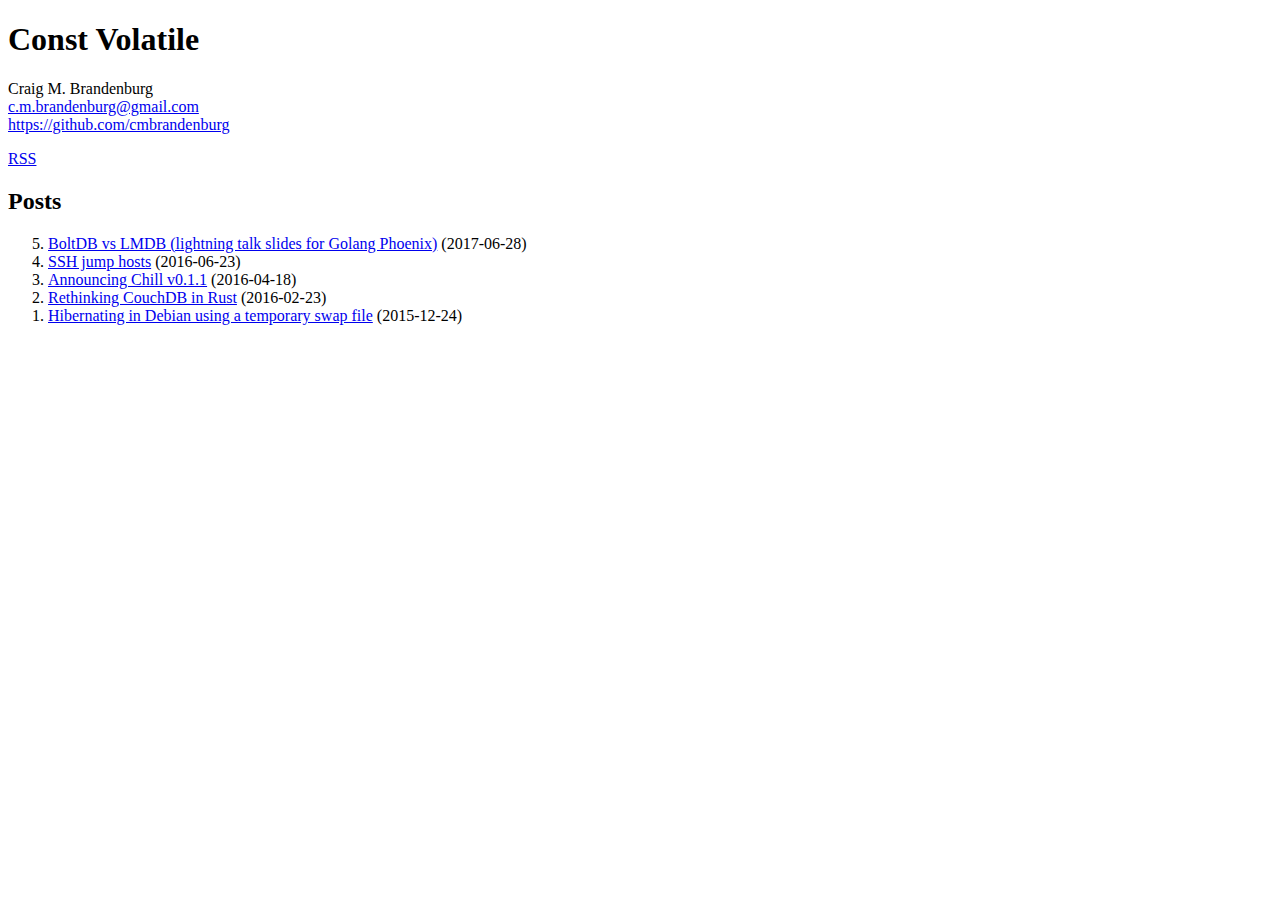
<file: index.html>
<!DOCTYPE html>
<html>
 <head>
	<meta name="generator" content="Hugo 0.24.1" />
  <title>Const Volatile</title>
 </head>
 <body>

  <h1>Const Volatile</h1>


Craig M. Brandenburg<br>
<a href="mailto:c.m.brandenburg@gmail.com">c.m.brandenburg@gmail.com</a><br>
<a href="https://github.com/cmbrandenburg">https://github.com/cmbrandenburg</a><br>

<p><a href="https://cmbrandenburg.github.io/index.xml">RSS</a></p>

<h2>Posts</h2>

<ol reversed>
 
 <li><a href="https://cmbrandenburg.github.io/presentation/2017-06-28-boltdb_vs_lmdb_lightning_talk/">BoltDB vs LMDB (lightning talk slides for Golang Phoenix)</a> (2017-06-28)</li>
 
 <li><a href="https://cmbrandenburg.github.io/post/2016-06-23-ssh_jump_hosts/">SSH jump hosts</a> (2016-06-23)</li>
 
 <li><a href="https://cmbrandenburg.github.io/post/2016-04-18-chill_v0.1.1/">Announcing Chill v0.1.1</a> (2016-04-18)</li>
 
 <li><a href="https://cmbrandenburg.github.io/post/2016-02-23-rethinking_couchdb_in_rust/">Rethinking CouchDB in Rust</a> (2016-02-23)</li>
 
 <li><a href="https://cmbrandenburg.github.io/post/2015-12-24-hibernating_in_debian_using_a_temporary_swap_file/">Hibernating in Debian using a temporary swap file</a> (2015-12-24)</li>
 
</ol>

 </body>
</html>
</file>
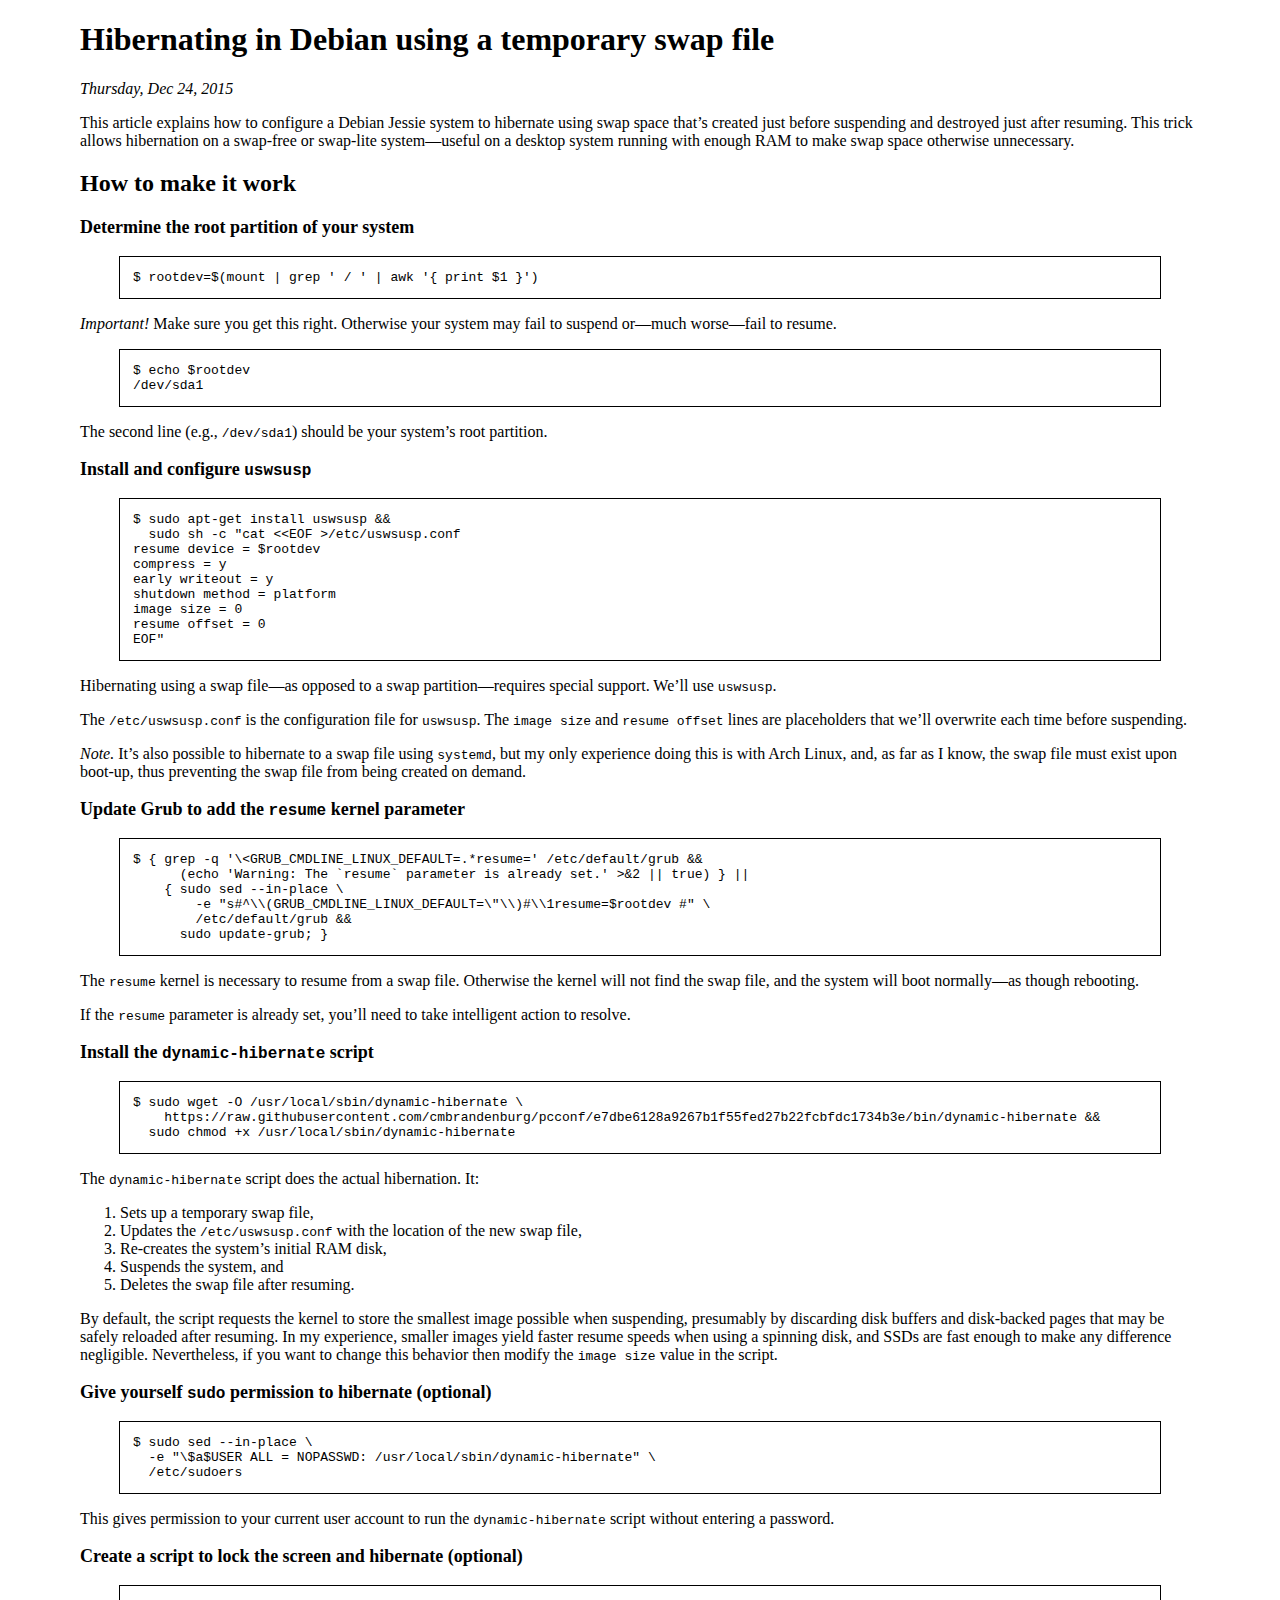
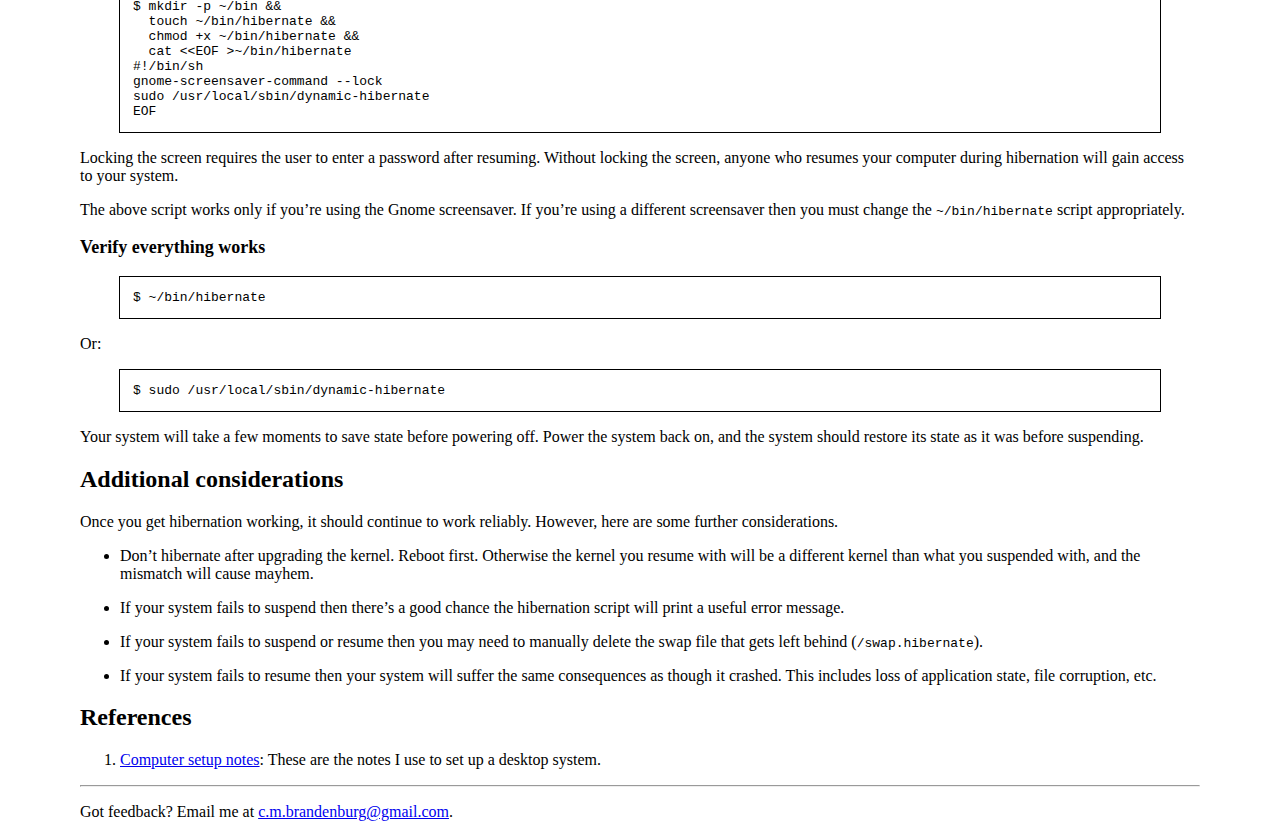
<file: post/2015-12-24-hibernating_in_debian_using_a_temporary_swap_file/index.html>
<!DOCTYPE html>
<html>
 <head>
  <title>Hibernating in Debian using a temporary swap file</title>
  <link rel="stylesheet" type="text/css" href="https://cmbrandenburg.github.io/css/simplicitism.css" />
 </head>
 <body>
  <h1>Hibernating in Debian using a temporary swap file</h1>

  <em>Thursday, Dec 24, 2015</em>

  

<p>This article explains how to configure a Debian Jessie system to
hibernate using swap space that&rsquo;s created just before suspending and
destroyed just after resuming. This trick allows hibernation on a
swap-free or swap-lite system—useful on a desktop system running with
enough RAM to make swap space otherwise unnecessary.</p>

<h2 id="how-to-make-it-work">How to make it work</h2>

<h3 id="determine-the-root-partition-of-your-system">Determine the root partition of your system</h3>

<pre><code>$ rootdev=$(mount | grep ' / ' | awk '{ print $1 }')
</code></pre>

<p><em>Important!</em> Make sure you get this right. Otherwise your system may
fail to suspend or—much worse—fail to resume.</p>

<pre><code>$ echo $rootdev
/dev/sda1
</code></pre>

<p>The second line (e.g., <code>/dev/sda1</code>) should be your system&rsquo;s root
partition.</p>

<h3 id="install-and-configure-uswsusp">Install and configure <code>uswsusp</code></h3>

<pre><code>$ sudo apt-get install uswsusp &amp;&amp;
  sudo sh -c &quot;cat &lt;&lt;EOF &gt;/etc/uswsusp.conf
resume device = $rootdev
compress = y
early writeout = y
shutdown method = platform
image size = 0
resume offset = 0
EOF&quot;
</code></pre>

<p>Hibernating using a swap file—as opposed to a swap partition—requires
special support. We&rsquo;ll use <code>uswsusp</code>.</p>

<p>The <code>/etc/uswsusp.conf</code> is the configuration file for <code>uswsusp</code>. The
<code>image size</code> and <code>resume offset</code> lines are placeholders that we&rsquo;ll
overwrite each time before suspending.</p>

<p><em>Note.</em> It&rsquo;s also possible to hibernate to a swap file using <code>systemd</code>,
but my only experience doing this is with Arch Linux, and, as far as I
know, the swap file must exist upon boot-up, thus preventing the swap
file from being created on demand.</p>

<h3 id="update-grub-to-add-the-resume-kernel-parameter">Update Grub to add the <code>resume</code> kernel parameter</h3>

<pre><code>$ { grep -q '\&lt;GRUB_CMDLINE_LINUX_DEFAULT=.*resume=' /etc/default/grub &amp;&amp;
      (echo 'Warning: The `resume` parameter is already set.' &gt;&amp;2 || true) } ||
    { sudo sed --in-place \
        -e &quot;s#^\\(GRUB_CMDLINE_LINUX_DEFAULT=\&quot;\\)#\\1resume=$rootdev #&quot; \
        /etc/default/grub &amp;&amp;
      sudo update-grub; }
</code></pre>

<p>The <code>resume</code> kernel is necessary to resume from a swap file.
Otherwise the kernel will not find the swap file, and the system will
boot normally—as though rebooting.</p>

<p>If the <code>resume</code> parameter is already set, you&rsquo;ll need to take
intelligent action to resolve.</p>

<h3 id="install-the-dynamic-hibernate-script">Install the <code>dynamic-hibernate</code> script</h3>

<pre><code>$ sudo wget -O /usr/local/sbin/dynamic-hibernate \
    https://raw.githubusercontent.com/cmbrandenburg/pcconf/e7dbe6128a9267b1f55fed27b22fcbfdc1734b3e/bin/dynamic-hibernate &amp;&amp;
  sudo chmod +x /usr/local/sbin/dynamic-hibernate
</code></pre>

<p>The <code>dynamic-hibernate</code> script does the actual hibernation. It:</p>

<ol>
<li>Sets up a temporary swap file,</li>
<li>Updates the <code>/etc/uswsusp.conf</code> with the location of the new swap
file,</li>
<li>Re-creates the system&rsquo;s initial RAM disk,</li>
<li>Suspends the system, and</li>
<li>Deletes the swap file after resuming.</li>
</ol>

<p>By default, the script requests the kernel to store the smallest image
possible when suspending, presumably by discarding disk buffers and
disk-backed pages that may be safely reloaded after resuming. In my
experience, smaller images yield faster resume speeds when using a
spinning disk, and SSDs are fast enough to make any difference
negligible. Nevertheless, if you want to change this behavior then
modify the <code>image size</code> value in the script.</p>

<h3 id="give-yourself-sudo-permission-to-hibernate-optional">Give yourself <code>sudo</code> permission to hibernate (optional)</h3>

<pre><code>$ sudo sed --in-place \
  -e &quot;\$a$USER ALL = NOPASSWD: /usr/local/sbin/dynamic-hibernate&quot; \
  /etc/sudoers
</code></pre>

<p>This gives permission to your current user account to run the
<code>dynamic-hibernate</code> script without entering a password.</p>

<h3 id="create-a-script-to-lock-the-screen-and-hibernate-optional">Create a script to lock the screen and hibernate (optional)</h3>

<pre><code>$ mkdir -p ~/bin &amp;&amp;
  touch ~/bin/hibernate &amp;&amp;
  chmod +x ~/bin/hibernate &amp;&amp;
  cat &lt;&lt;EOF &gt;~/bin/hibernate
#!/bin/sh
gnome-screensaver-command --lock
sudo /usr/local/sbin/dynamic-hibernate
EOF
</code></pre>

<p>Locking the screen requires the user to enter a password after resuming.
Without locking the screen, anyone who resumes your computer during
hibernation will gain access to your system.</p>

<p>The above script works only if you&rsquo;re using the Gnome screensaver. If
you&rsquo;re using a different screensaver then you must change the
<code>~/bin/hibernate</code> script appropriately.</p>

<h3 id="verify-everything-works">Verify everything works</h3>

<pre><code>$ ~/bin/hibernate
</code></pre>

<p>Or:</p>

<pre><code>$ sudo /usr/local/sbin/dynamic-hibernate
</code></pre>

<p>Your system will take a few moments to save state before powering off.
Power the system back on, and the system should restore its state as it
was before suspending.</p>

<h2 id="additional-considerations">Additional considerations</h2>

<p>Once you get hibernation working, it should continue to work reliably.
However, here are some further considerations.</p>

<ul>
<li><p>Don&rsquo;t hibernate after upgrading the kernel. Reboot first. Otherwise
the kernel you resume with will be a different kernel than what you
suspended with, and the mismatch will cause mayhem.</p></li>

<li><p>If your system fails to suspend then there&rsquo;s a good chance the
hibernation script will print a useful error message.</p></li>

<li><p>If your system fails to suspend or resume then you may need to
manually delete the swap file that gets left behind
(<code>/swap.hibernate</code>).</p></li>

<li><p>If your system fails to resume then your system will suffer the same
consequences as though it crashed. This includes loss of application
state, file corruption, etc.</p></li>
</ul>

<h2 id="references">References</h2>

<ol>
<li><a href="https://github.com/cmbrandenburg/computer-setup/blob/7fac2b15d98d3c69bb35b155e05336d700f844da/README.md#hibernation">Computer setup notes</a>:
These are the notes I use to set up a desktop system.</li>
</ol>


  <hr>
  <p>Got feedback? Email me at <a
   href="emailto:c.m.brandenburg@gmail.com">c.m.brandenburg@gmail.com</a>.</p>
 </body>
</html>
</file>
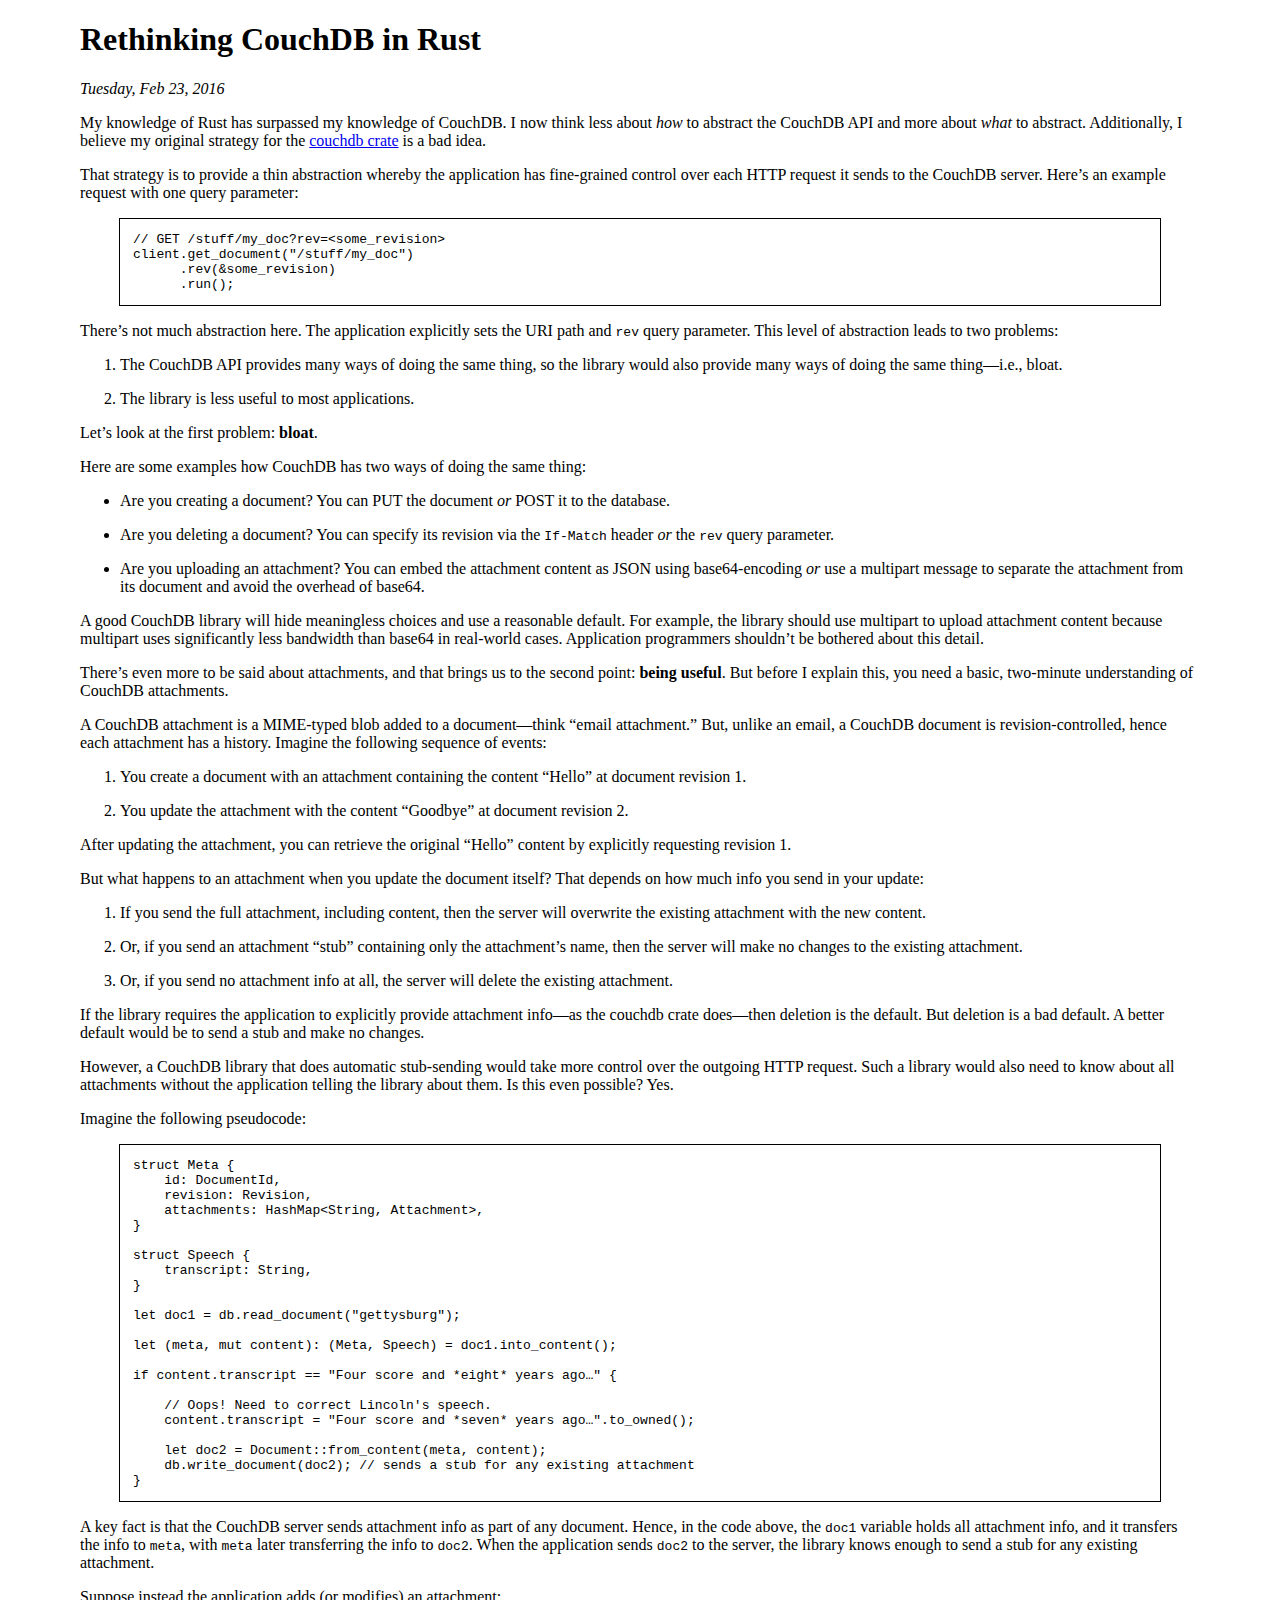
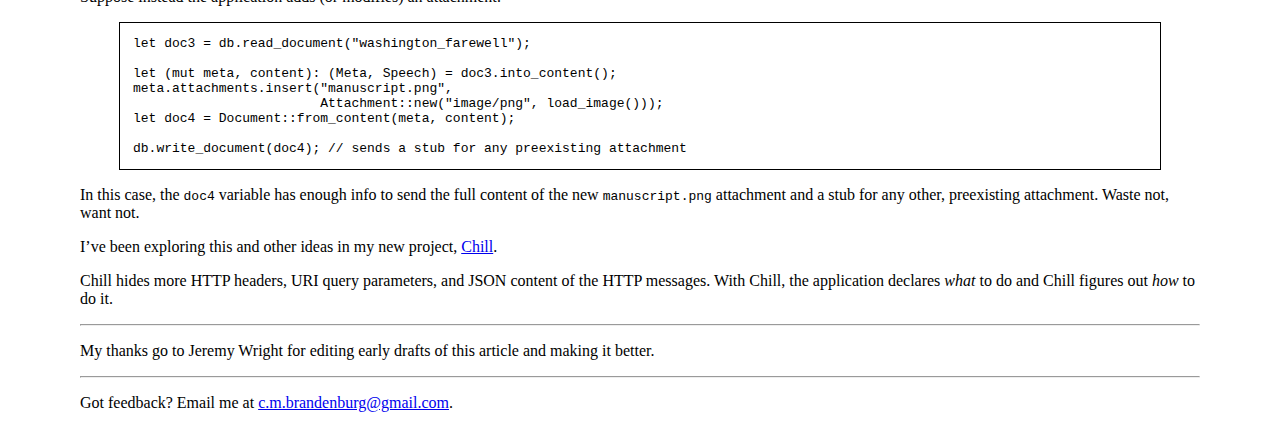
<file: post/2016-02-23-rethinking_couchdb_in_rust/index.html>
<!DOCTYPE html>
<html>
 <head>
  <title>Rethinking CouchDB in Rust</title>
  <link rel="stylesheet" type="text/css" href="https://cmbrandenburg.github.io/css/simplicitism.css" />
 </head>
 <body>
  <h1>Rethinking CouchDB in Rust</h1>

  <em>Tuesday, Feb 23, 2016</em>

  <p>My knowledge of Rust has surpassed my knowledge of CouchDB. I now think
less about <em>how</em> to abstract the CouchDB API and more about <em>what</em> to
abstract. Additionally, I believe my original strategy for the <a href="https://github.com/couchdb-rs/couchdb">couchdb
crate</a> is a bad idea.</p>

<p>That strategy is to provide a thin abstraction whereby the application
has fine-grained control over each HTTP request it sends to the CouchDB
server. Here&rsquo;s an example request with one query parameter:</p>

<pre><code class="language-rust">// GET /stuff/my_doc?rev=&lt;some_revision&gt;
client.get_document(&quot;/stuff/my_doc&quot;)
      .rev(&amp;some_revision)
      .run();
</code></pre>

<p>There&rsquo;s not much abstraction here. The application explicitly sets the
URI path and <code>rev</code> query parameter. This level of abstraction leads to
two problems:</p>

<ol>
<li><p>The CouchDB API provides many ways of doing the same thing, so the
library would also provide many ways of doing the same thing—i.e.,
bloat.</p></li>

<li><p>The library is less useful to most applications.</p></li>
</ol>

<p>Let&rsquo;s look at the first problem: <strong>bloat</strong>.</p>

<p>Here are some examples how CouchDB has two ways of doing the same thing:</p>

<ul>
<li><p>Are you creating a document? You can PUT the document <em>or</em> POST it to
the database.</p></li>

<li><p>Are you deleting a document? You can specify its revision via the
<code>If-Match</code> header <em>or</em> the <code>rev</code> query parameter.</p></li>

<li><p>Are you uploading an attachment? You can embed the attachment content
as JSON using base64-encoding <em>or</em> use a multipart message to separate
the attachment from its document and avoid the overhead of base64.</p></li>
</ul>

<p>A good CouchDB library will hide meaningless choices and use a
reasonable default. For example, the library should use multipart to
upload attachment content because multipart uses significantly less
bandwidth than base64 in real-world cases. Application programmers
shouldn&rsquo;t be bothered about this detail.</p>

<p>There&rsquo;s even more to be said about attachments, and that brings us to
the second point: <strong>being useful</strong>. But before I explain this, you need
a basic, two-minute understanding of CouchDB attachments.</p>

<p>A CouchDB attachment is a MIME-typed blob added to a document—think
<q>email attachment.</q> But, unlike an email, a CouchDB document is
revision-controlled, hence each attachment has a history. Imagine the
following sequence of events:</p>

<ol>
<li><p>You create a document with an attachment containing the content
<q>Hello</q> at document revision 1.</p></li>

<li><p>You update the attachment with the content <q>Goodbye</q> at document
revision 2.</p></li>
</ol>

<p>After updating the attachment, you can retrieve the original
<q>Hello</q> content by explicitly requesting revision 1.</p>

<p>But what happens to an attachment when you update the document itself?
That depends on how much info you send in your update:</p>

<ol>
<li><p>If you send the full attachment, including content, then the server
will overwrite the existing attachment with the new content.</p></li>

<li><p>Or, if you send an attachment <q>stub</q> containing only the
attachment&rsquo;s name, then the server will make no changes to the
existing attachment.</p></li>

<li><p>Or, if you send no attachment info at all, the server will delete the
existing attachment.</p></li>
</ol>

<p>If the library requires the application to explicitly provide attachment
info—as the couchdb crate does—then deletion is the default. But
deletion is a bad default. A better default would be to send a stub and
make no changes.</p>

<p>However, a CouchDB library that does automatic stub-sending would take
more control over the outgoing HTTP request. Such a library would also
need to know about all attachments without the application telling the
library about them. Is this even possible? Yes.</p>

<p>Imagine the following pseudocode:</p>

<pre><code class="language-rust">struct Meta {
    id: DocumentId,
    revision: Revision,
    attachments: HashMap&lt;String, Attachment&gt;,
}

struct Speech {
    transcript: String,
}

let doc1 = db.read_document(&quot;gettysburg&quot;);

let (meta, mut content): (Meta, Speech) = doc1.into_content();

if content.transcript == &quot;Four score and *eight* years ago…&quot; {

    // Oops! Need to correct Lincoln's speech.
    content.transcript = &quot;Four score and *seven* years ago…&quot;.to_owned();

    let doc2 = Document::from_content(meta, content);
    db.write_document(doc2); // sends a stub for any existing attachment
}
</code></pre>

<p>A key fact is that the CouchDB server sends attachment info as part of
any document. Hence, in the code above, the <code>doc1</code> variable holds
all attachment info, and it transfers the info to <code>meta</code>, with <code>meta</code>
later transferring the info to <code>doc2</code>. When the application sends <code>doc2</code>
to the server, the library knows enough to send a stub for any existing
attachment.</p>

<p>Suppose instead the application adds (or modifies) an attachment:</p>

<pre><code class="language-rust">let doc3 = db.read_document(&quot;washington_farewell&quot;);

let (mut meta, content): (Meta, Speech) = doc3.into_content();
meta.attachments.insert(&quot;manuscript.png&quot;,
                        Attachment::new(&quot;image/png&quot;, load_image()));
let doc4 = Document::from_content(meta, content);

db.write_document(doc4); // sends a stub for any preexisting attachment
</code></pre>

<p>In this case, the <code>doc4</code> variable has enough info to send the full
content of the new <code>manuscript.png</code> attachment and a stub for any other,
preexisting attachment. Waste not, want not.</p>

<p>I&rsquo;ve been exploring this and other ideas in my new project,
<a href="https://github.com/cmbrandenburg/chill-rs">Chill</a>.</p>

<p>Chill hides more HTTP headers, URI query parameters, and JSON content of
the HTTP messages. With Chill, the application declares <em>what</em> to do and
Chill figures out <em>how</em> to do it.</p>

<hr>

<p>My thanks go to Jeremy Wright for editing early drafts of this article
and making it better.</p>


  <hr>
  <p>Got feedback? Email me at <a
   href="emailto:c.m.brandenburg@gmail.com">c.m.brandenburg@gmail.com</a>.</p>
 </body>
</html>
</file>
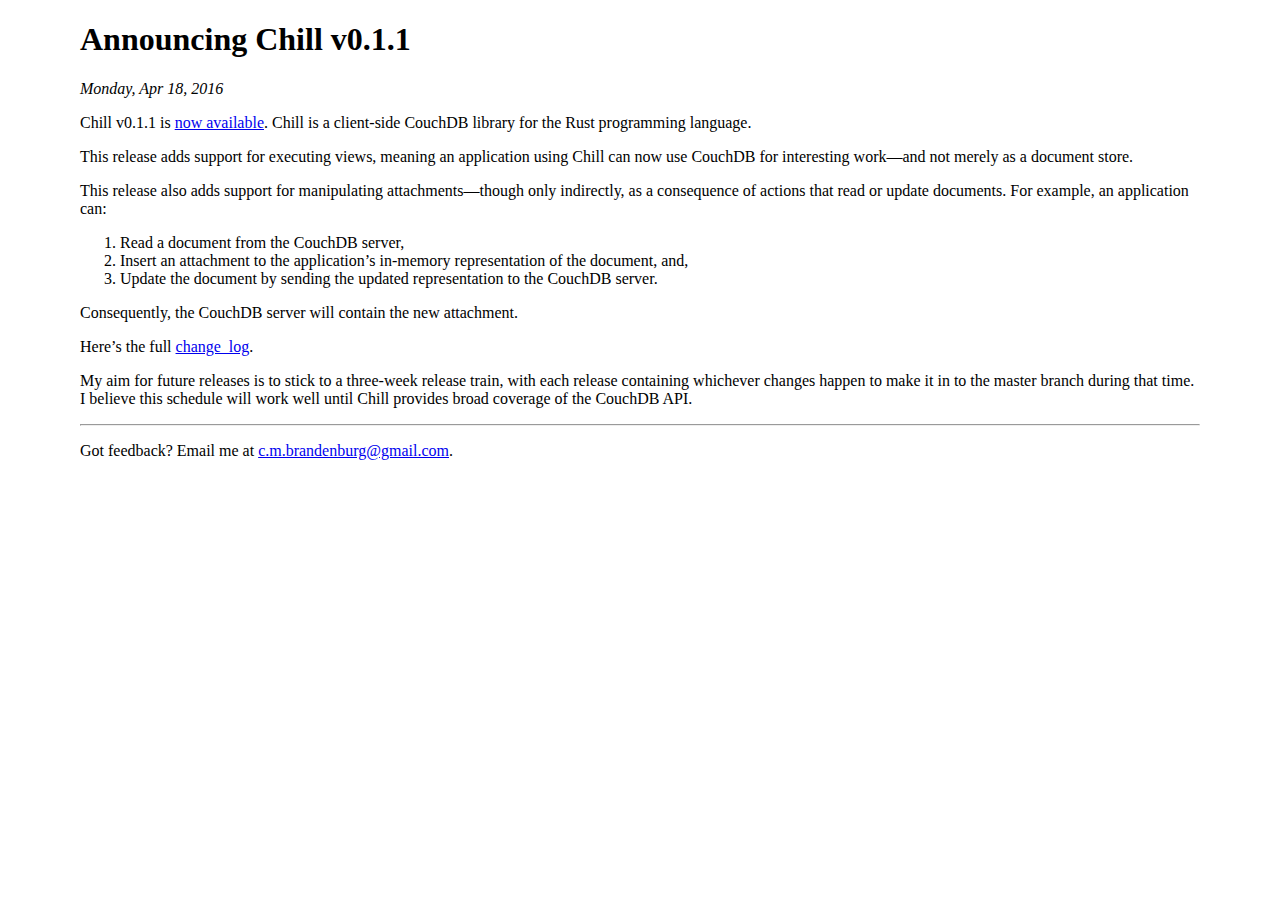
<file: post/2016-04-18-chill_v0.1.1/index.html>
<!DOCTYPE html>
<html>
 <head>
  <title>Announcing Chill v0.1.1</title>
  <link rel="stylesheet" type="text/css" href="https://cmbrandenburg.github.io/css/simplicitism.css" />
 </head>
 <body>
  <h1>Announcing Chill v0.1.1</h1>

  <em>Monday, Apr 18, 2016</em>

  <p>Chill v0.1.1 is <a href="https://crates.io/crates/chill">now available</a>. Chill is a client-side
CouchDB library for the Rust programming language.</p>

<p>This release adds support for executing views, meaning an application
using Chill can now use CouchDB for interesting work&mdash;and not
merely as a document store.</p>

<p>This release also adds support for manipulating attachments&mdash;though
only indirectly, as a consequence of actions that read or update
documents. For example, an application can:</p>

<ol>
<li>Read a document from the CouchDB server,</li>
<li>Insert an attachment to the application&rsquo;s in-memory representation of
the document, and,</li>
<li>Update the document by sending the updated representation to the
CouchDB server.</li>
</ol>

<p>Consequently, the CouchDB server will contain the new attachment.</p>

<p>Here&rsquo;s the full <a href="https://github.com/chill-rs/chill/blob/v0.1.1/CHANGELOG.md">change_log</a>.</p>

<p>My aim for future releases is to stick to a three-week release train,
with each release containing whichever changes happen to make it in to
the master branch during that time. I believe this schedule will work
well until Chill provides broad coverage of the CouchDB API.</p>


  <hr>
  <p>Got feedback? Email me at <a
   href="emailto:c.m.brandenburg@gmail.com">c.m.brandenburg@gmail.com</a>.</p>
 </body>
</html>
</file>
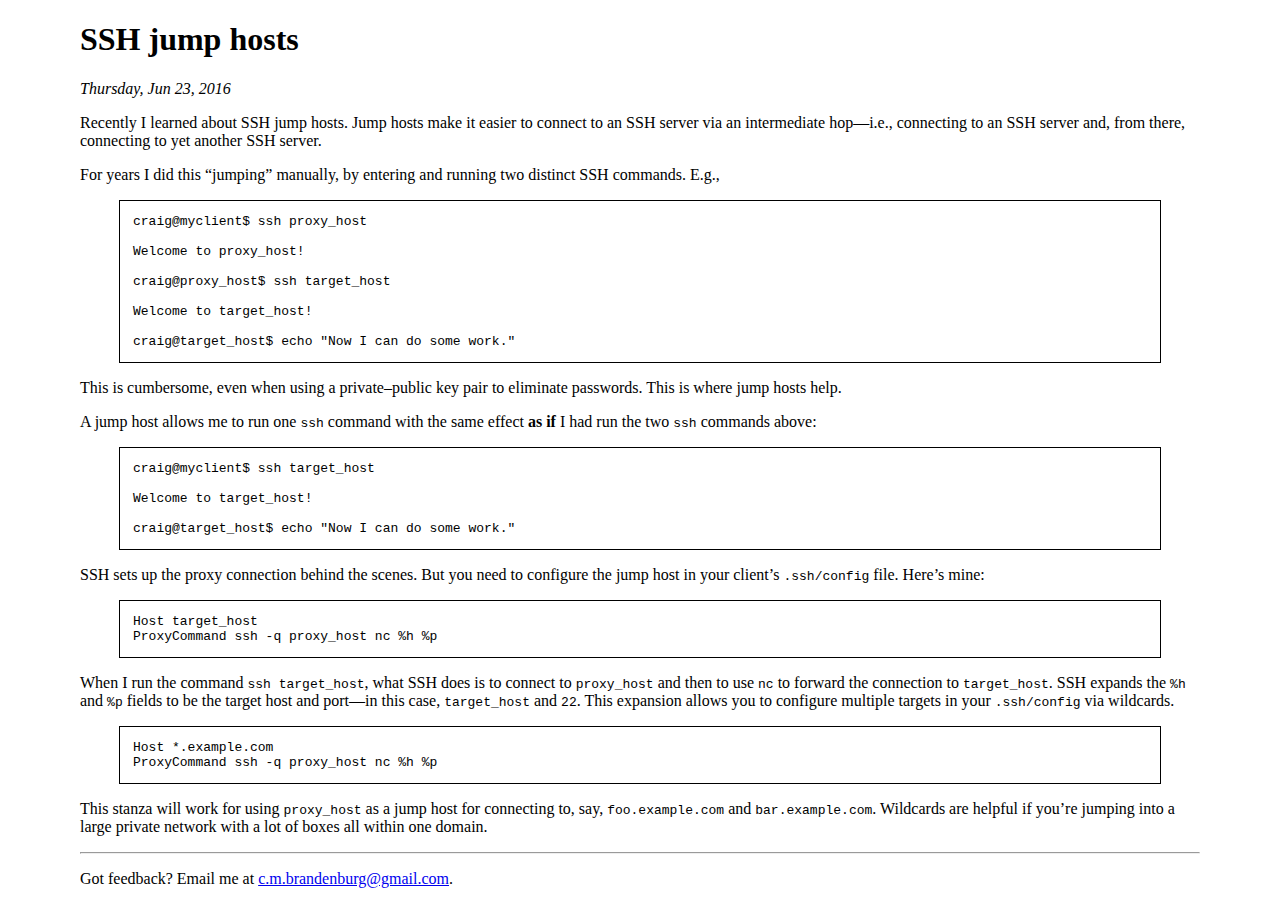
<file: post/2016-06-23-ssh_jump_hosts/index.html>
<!DOCTYPE html>
<html>
 <head>
  <title>SSH jump hosts</title>
  <link rel="stylesheet" type="text/css" href="https://cmbrandenburg.github.io/css/simplicitism.css" />
 </head>
 <body>
  <h1>SSH jump hosts</h1>

  <em>Thursday, Jun 23, 2016</em>

  <p>Recently I learned about SSH jump hosts. Jump hosts make it easier to
connect to an SSH server via an intermediate hop—i.e., connecting to an
SSH server and, from there, connecting to yet another SSH server.</p>

<p>For years I did this “jumping” manually, by entering and running two
distinct SSH commands. E.g.,</p>

<pre><code class="language-sh">craig@myclient$ ssh proxy_host

Welcome to proxy_host!

craig@proxy_host$ ssh target_host

Welcome to target_host!

craig@target_host$ echo &quot;Now I can do some work.&quot;
</code></pre>

<p>This is cumbersome, even when using a private–public key pair to
eliminate passwords. This is where jump hosts help.</p>

<p>A jump host allows me to run one <code>ssh</code> command with the same effect <strong>as
if</strong> I had run the two <code>ssh</code> commands above:</p>

<pre><code>craig@myclient$ ssh target_host

Welcome to target_host!

craig@target_host$ echo &quot;Now I can do some work.&quot;
</code></pre>

<p>SSH sets up the proxy connection behind the scenes. But you need to
configure the jump host in your client&rsquo;s <code>.ssh/config</code> file. Here&rsquo;s
mine:</p>

<pre><code>Host target_host
ProxyCommand ssh -q proxy_host nc %h %p
</code></pre>

<p>When I run the command <code>ssh target_host</code>, what SSH does is to connect
to <code>proxy_host</code> and then to use <code>nc</code> to forward the connection to
<code>target_host</code>. SSH expands the <code>%h</code> and <code>%p</code> fields to be the target
host and port—in this case, <code>target_host</code> and <code>22</code>. This expansion
allows you to configure multiple targets in your <code>.ssh/config</code> via
wildcards.</p>

<pre><code>Host *.example.com
ProxyCommand ssh -q proxy_host nc %h %p
</code></pre>

<p>This stanza will work for using <code>proxy_host</code> as a jump host for
connecting to, say, <code>foo.example.com</code> and <code>bar.example.com</code>. Wildcards
are helpful if you&rsquo;re jumping into a large private network with a lot of
boxes all within one domain.</p>


  <hr>
  <p>Got feedback? Email me at <a
   href="emailto:c.m.brandenburg@gmail.com">c.m.brandenburg@gmail.com</a>.</p>
 </body>
</html>
</file>
